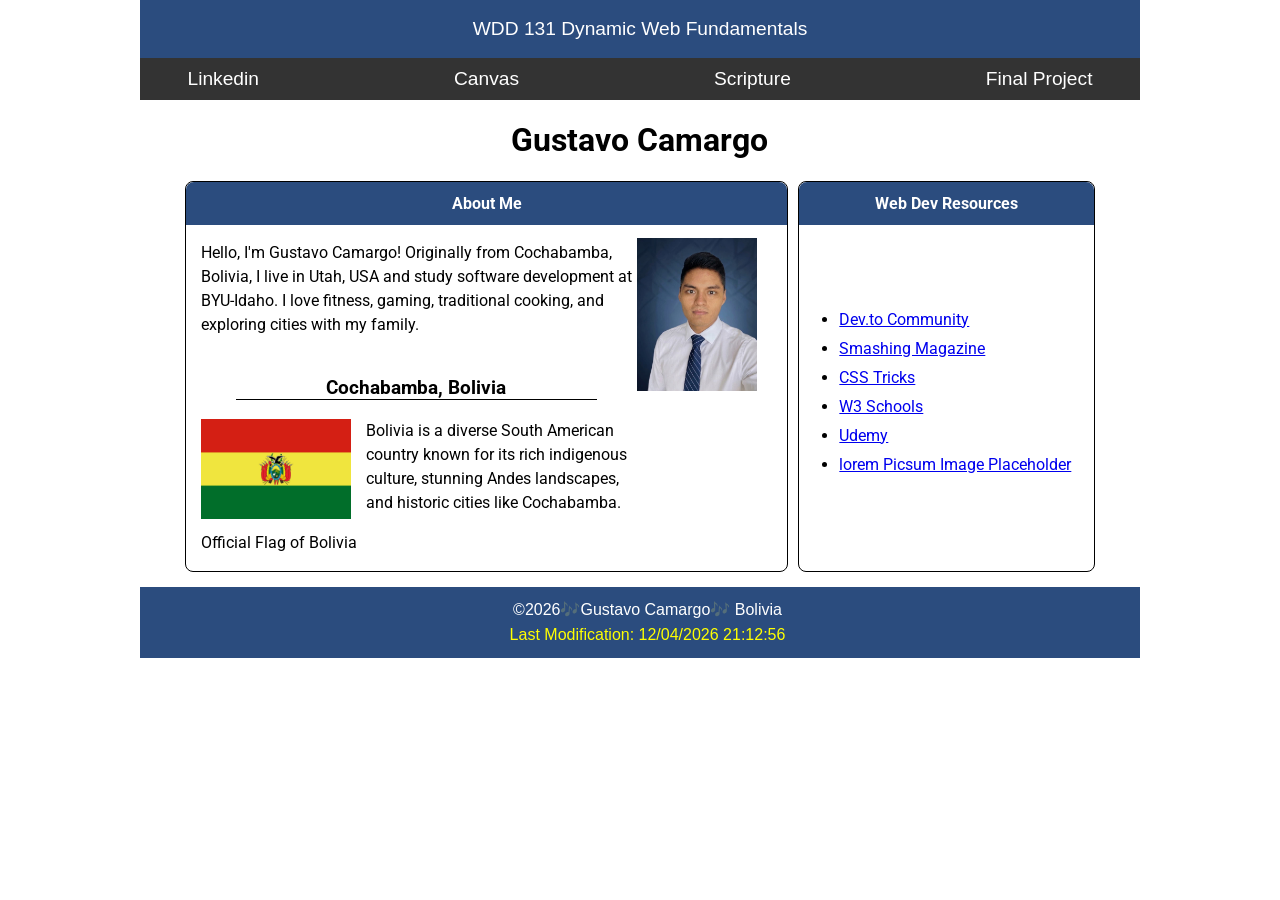
<file: index.html>
<!DOCTYPE html>
<html lang="en">

<head>
    <meta charset="UTF-8">
    <meta name="viewport" content="width=device-width, initial-scale=1.0">
    <title>WDD 131 - Dynamic Web Fundamentals - Gustavo Camargo</title>
    <meta name="description"
        content="Welcome to Gustavo Camargo's home page for BYU-Idaho WDD131 - Dynamic Fundamentals!">
    <meta name="author" content="Gustavo Camargo">
    <link rel="stylesheet" href="styles/base.css">

    <link rel="preconnect" href="https://fonts.googleapis.com">
    <link rel="preconnect" href="https://fonts.gstatic.com" crossorigin>
    <link href="https://fonts.googleapis.com/css2?family=Roboto:ital,wght@0,100..900;1,100..900&display=swap"
        rel="stylesheet">

    <link rel="preconnect" href="https://fonts.googleapis.com">
    <link rel="preconnect" href="https://fonts.gstatic.com" crossorigin>
    <link
        href="https://fonts.googleapis.com/css2?family=Asap+Sharp:ital,wght@0,100..900;1,100..900&family=Roboto:ital,wght@0,100..900;1,100..900&display=swap"
        rel="stylesheet">

    <script src="scripts/getdates.js" defer></script>

</head>

<body>

    <header>
        <span id="course-title">WDD 131 Dynamic Web Fundamentals</span>
        <nav>
            <a href="https://www.linkedin.com/in/gustavo-camargo-b3489542b/">Linkedin</a>
            <a href="https://byupw.instructure.com/">Canvas</a>
            <a href="https://www.churchofjesuschrist.org/study/scriptures/bofm/1-ne/3?lang=eng">Scripture</a>
            <a href="#">Final Project</a>
        </nav>
    </header>

    <main>
        <h1>Gustavo Camargo</h1>
        <section class="card">
            <h2>About Me </h2>
            <img class="profile-pic" src="images/profile-picture.jpg" alt="Gustavo Camargo Profile Picture" width="200">
            <p>Hello, I'm Gustavo Camargo! Originally from Cochabamba, Bolivia, I live in Utah, USA and study software
                development at BYU-Idaho. I love fitness, gaming, traditional cooking, and exploring cities with my
                family.</p>
            <h3>Cochabamba, Bolivia</h3>
            <img class="flag-pic" src="images/flag-bolivia.jpg" alt="Flag of Bolivia" width="200">
            <p class="flag-par">Bolivia is a diverse South American country known for its rich indigenous culture,
                stunning Andes landscapes, and historic cities like Cochabamba. </p>
            <p>Official Flag of Bolivia</p>
        </section>

        <section class="card">
            <h2>Web Dev Resources</h2>
            <ul>
                <li><a href="#">Dev.to Community</a></li>
                <li><a href="#">Smashing Magazine</a></li>
                <li><a href="#">CSS Tricks</a></li>
                <li><a href="#">W3 Schools</a></li>
                <li><a href="#">Udemy</a></li>
                <li><a href="#">lorem Picsum Image Placeholder</a></li>
            </ul>

        </section>
    </main>

    <footer>
        <p>©<span id="currentyear"></span>🎶Gustavo Camargo🎶 Bolivia</p>
        <p id="lastModified"></p>

    </footer>
</body>

</html>
</file>
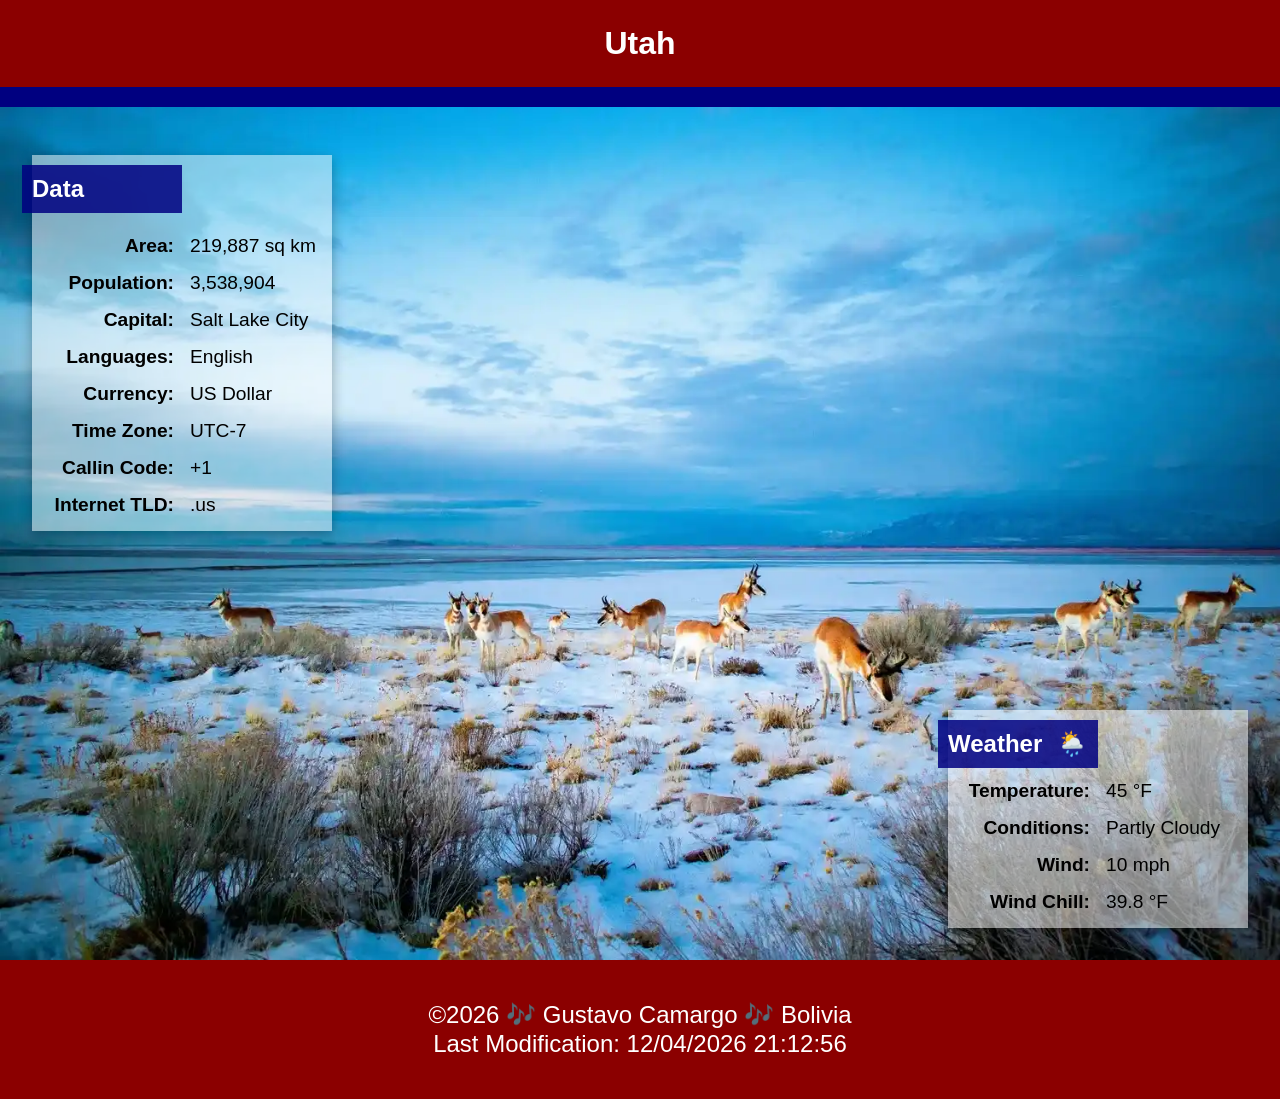
<file: place.html>
<!DOCTYPE html>
<html lang="en">
<head>
    <meta charset="UTF-8">
    <meta name="viewport" content="width=device-width, initial-scale=1.0">
    <title>WDD 131 - Country Page - Gustavo Camargo</title>
    <meta name="description" content="WDD 131 country page featuring geography and weather for Utah">
    <meta name="author" content="Gustavo Camargo ">
    <link rel="stylesheet" href="styles/place.css">
    <link rel="stylesheet" href="styles/place-large.css">
    <script src="scripts/place.js" defer></script>
</head>
<body>
    <header>
        <h1>Utah</h1>
    </header>
    <main>
        <div class="hero-container">
            <picture>
                <source media="(min-width: 780px)" srcset="images/utah-desktop.webp">
                <img src="images/utah-mobile.webp" alt="Scenic view of Utah" width="500" height="750">
            </picture>

            <section class="card data">
                <h2>Data</h2>
                <ul>
                    <li><span class="label">Area:</span> 219,887 sq km</li>
                    <li><span class="label">Population:</span> 3,538,904</li>
                    <li><span class="label">Capital:</span> Salt Lake City</li>
                    <li><span class="label">Languages:</span> English</li>
                    <li><span class="label">Currency:</span> US Dollar</li>
                    <li><span class="label">Time Zone:</span> UTC-7</li>
                    <li><span class="label">Callin Code:</span> +1</li>
                    <li><span class="label">Internet TLD:</span> .us</li>
                </ul>
            </section>

            <section class="card weather">
                <h2 class="weather-heading">Weather</h2>
                <img src="images/weather-hail.svg" alt="weather icon" class="weather-svg" width="80" height="80">
                <ul>
                    <li><span class="label">Temperature:</span> 45 °F </li>
                    <li><span class="label">Conditions:</span> Partly Cloudy</li>
                    <li><span class="label">Wind:</span> 10 mph</li>
                    <li><span class="label">Wind Chill:</span> <span id="windChill"></span></li>
                </ul>
            </section>
        </div>
    </main>

     <footer>
        <p>©<span id="currentyear"></span> 🎶 Gustavo Camargo 🎶 Bolivia</p>
        <p id="lastModified"></p>
    </footer>
</body>
</html>
</file>
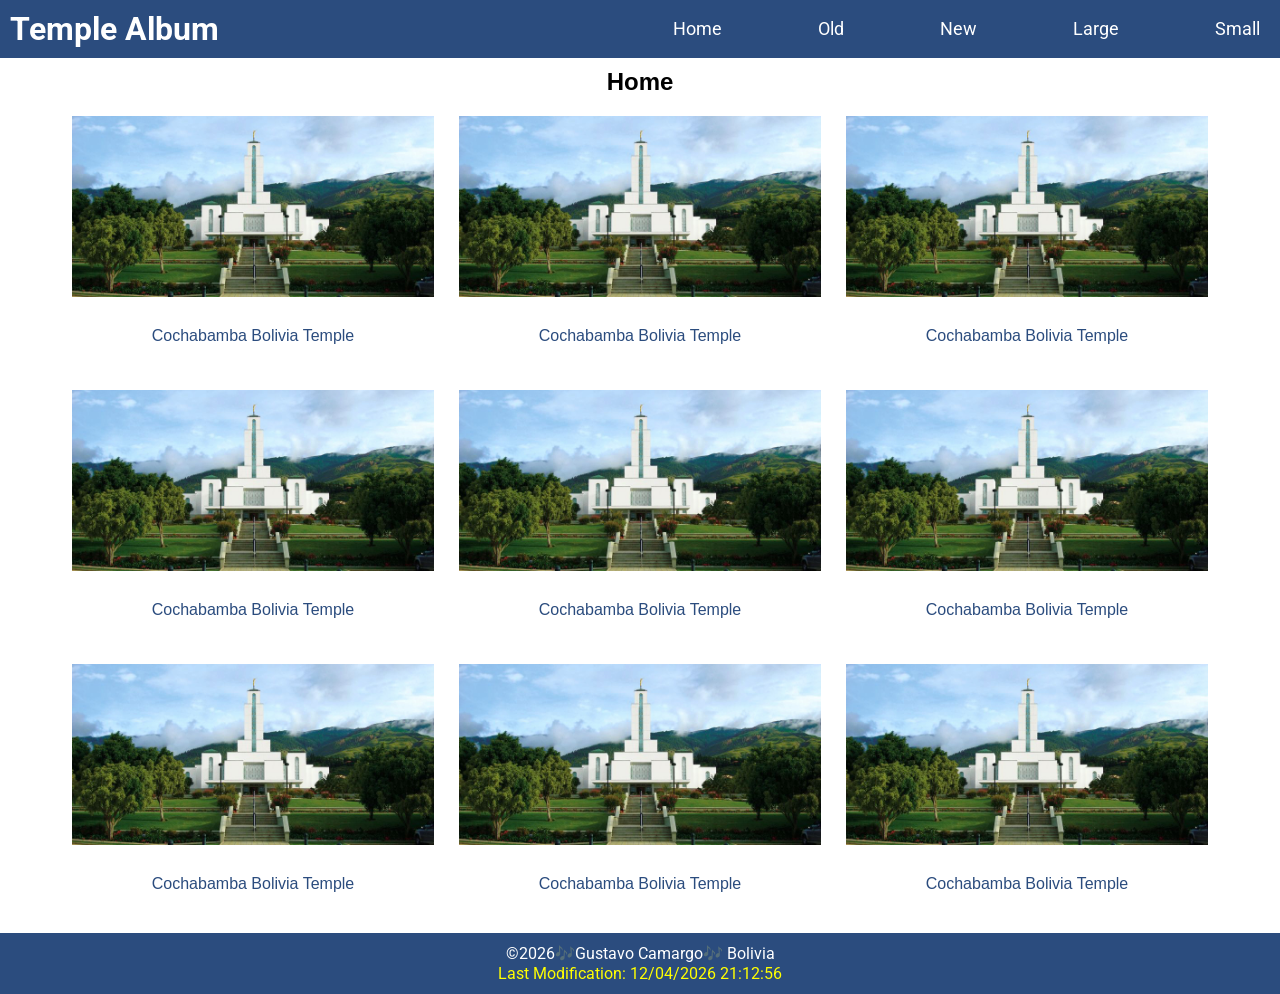
<file: temples.html>
<!DOCTYPE html>
<html lang="en">

<head>
    <meta charset="UTF-8">
    <meta name="viewport" content="width=device-width, initial-scale=1.0">
    <title>Week 02 Picture Album</title>
    <meta name="author" content="Gustavo Camargo">
    <meta name="description"
        content="WDD131 - Temple Picture Album page demonstrating responsive design, a mobile hamburguer menu, and a dynamic photo gallery using HTML, CSS, and JavaScript  ">

    <link rel="stylesheet" href="styles/temples.css">
    <link rel="stylesheet" href="styles/temples-large.css">
    <script src="scripts/temples.js" defer></script>

    <link rel="preconnect" href="https://fonts.googleapis.com">
    <link rel="preconnect" href="https://fonts.gstatic.com" crossorigin>
    <link href="https://fonts.googleapis.com/css2?family=Roboto:ital,wght@0,100..900;1,100..900&display=swap"
        rel="stylesheet">

    <link rel="preconnect" href="https://fonts.googleapis.com">
    <link rel="preconnect" href="https://fonts.gstatic.com" crossorigin>
    <link
        href="https://fonts.googleapis.com/css2?family=Asap+Sharp:ital,wght@0,100..900;1,100..900&family=Roboto:ital,wght@0,100..900;1,100..900&display=swap"
        rel="stylesheet">

</head>

<body>

    <header>
        <h1>Temple Album</h1>
        <button id="menu" title="Menu"></button>
        <nav>
            <a href="#">Home</a>
            <a href="#">Old</a>
            <a href="#">New</a>
            <a href="#">Large</a>
            <a href="#">Small</a>
        </nav>
    </header>

    <main>
        <h2>Home</h2>
        <div>
            <figure>
                <img src="images/cochabamba-bolivia-temple.jpg" alt="Cochabamba Bolivia Temple">
                <figcaption> Cochabamba Bolivia Temple</figcaption>
            </figure>

            <figure>
                <img src="images/cochabamba-bolivia-temple.jpg" alt="Cochabamba Bolivia Temple">
                <figcaption> Cochabamba Bolivia Temple</figcaption>
            </figure>

            <figure>
                <img src="images/cochabamba-bolivia-temple.jpg" alt="Cochabamba Bolivia Temple">
                <figcaption> Cochabamba Bolivia Temple</figcaption>
            </figure>

            <figure>
                <img src="images/cochabamba-bolivia-temple.jpg" alt="Cochabamba Bolivia Temple">
                <figcaption> Cochabamba Bolivia Temple</figcaption>
            </figure>

            <figure>
                <img src="images/cochabamba-bolivia-temple.jpg" alt="Cochabamba Bolivia Temple">
                <figcaption> Cochabamba Bolivia Temple</figcaption>
            </figure>

            <figure>
                <img src="images/cochabamba-bolivia-temple.jpg" alt="Cochabamba Bolivia Temple">
                <figcaption> Cochabamba Bolivia Temple</figcaption>
            </figure>

            <figure>
                <img src="images/cochabamba-bolivia-temple.jpg" alt="Cochabamba Bolivia Temple">
                <figcaption> Cochabamba Bolivia Temple</figcaption>
            </figure>

            <figure>
                <img src="images/cochabamba-bolivia-temple.jpg" alt="Cochabamba Bolivia Temple">
                <figcaption> Cochabamba Bolivia Temple</figcaption>
            </figure>

            <figure>
                <img src="images/cochabamba-bolivia-temple.jpg" alt="Cochabamba Bolivia Temple">
                <figcaption> Cochabamba Bolivia Temple</figcaption>
            </figure>
        </div>


    </main>

    <footer>
        <p>©<span id="currentyear"></span>🎶Gustavo Camargo🎶 Bolivia</p>
        <p id="lastModified"></p>
    </footer>

</body>

</html>
</file>
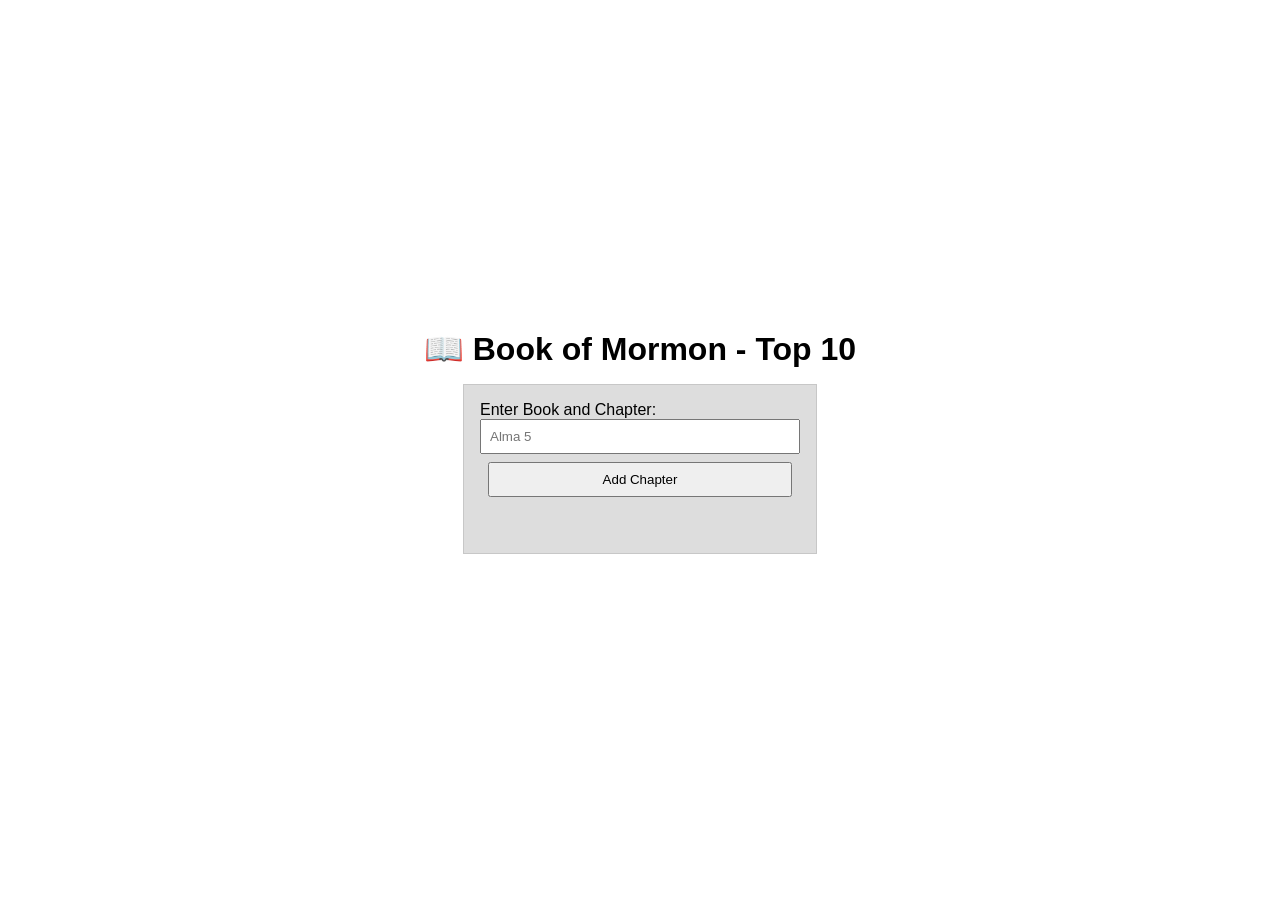
<file: week02/bom.html>
<!DOCTYPE html>
<html lang="en">

<head>
    <meta charset="UTF-8">
    <meta name="viewport" content="width=device-width, initial-scale=1.0">
    <title>Document Object Model</title>
    <link rel="stylesheet" href="styles/bom.css">
    <script src="scripts/bom.js" defer></script>
</head>

<body>
    <h1>📖 Book of Mormon - Top 10</h1>
    <main>
        <label for="favchap">Enter Book and Chapter: </label>
        <input type="text" id="favchap" placeholder="Alma 5">
        <button type="submit">Add Chapter</button>
        <ul id="list"></ul>
    </main>

</body>

</html>
</file>
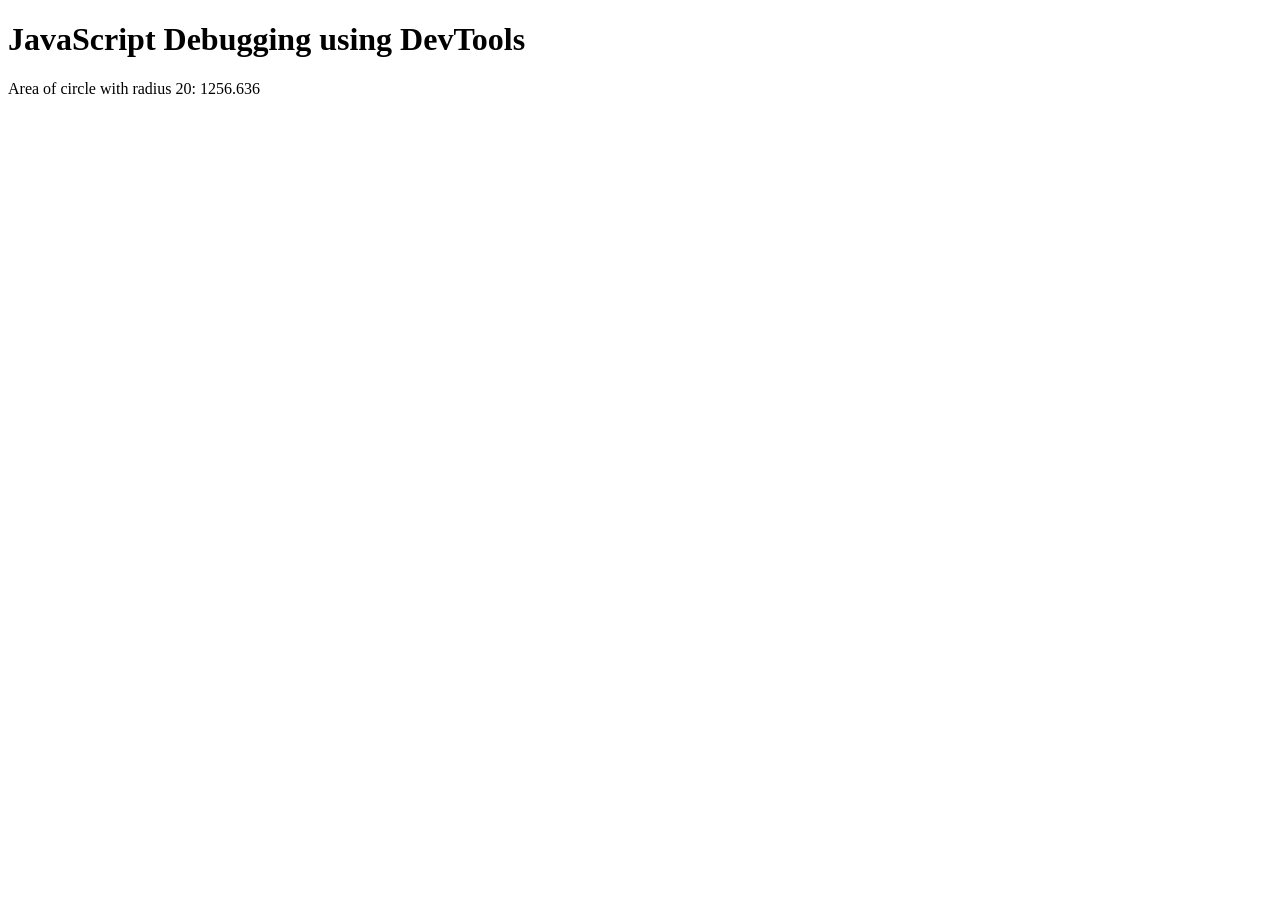
<file: week02/debugging.html>
<!DOCTYPE html>
<html lang="en">
<head>
    <meta charset="UTF-8">
    <meta name="viewport" content="width=device-width, initial-scale=1.0">
    <title>JavaScript Debugging</title>
    <script src="scripts/debugging.js" defer></script>
</head>
<body>
    <h1>JavaScript Debugging using DevTools</h1>
    <p>Area of circle with radius <span id="radius"></span>: <span id="area"></span></p>
    
</body>
</html>
</file>
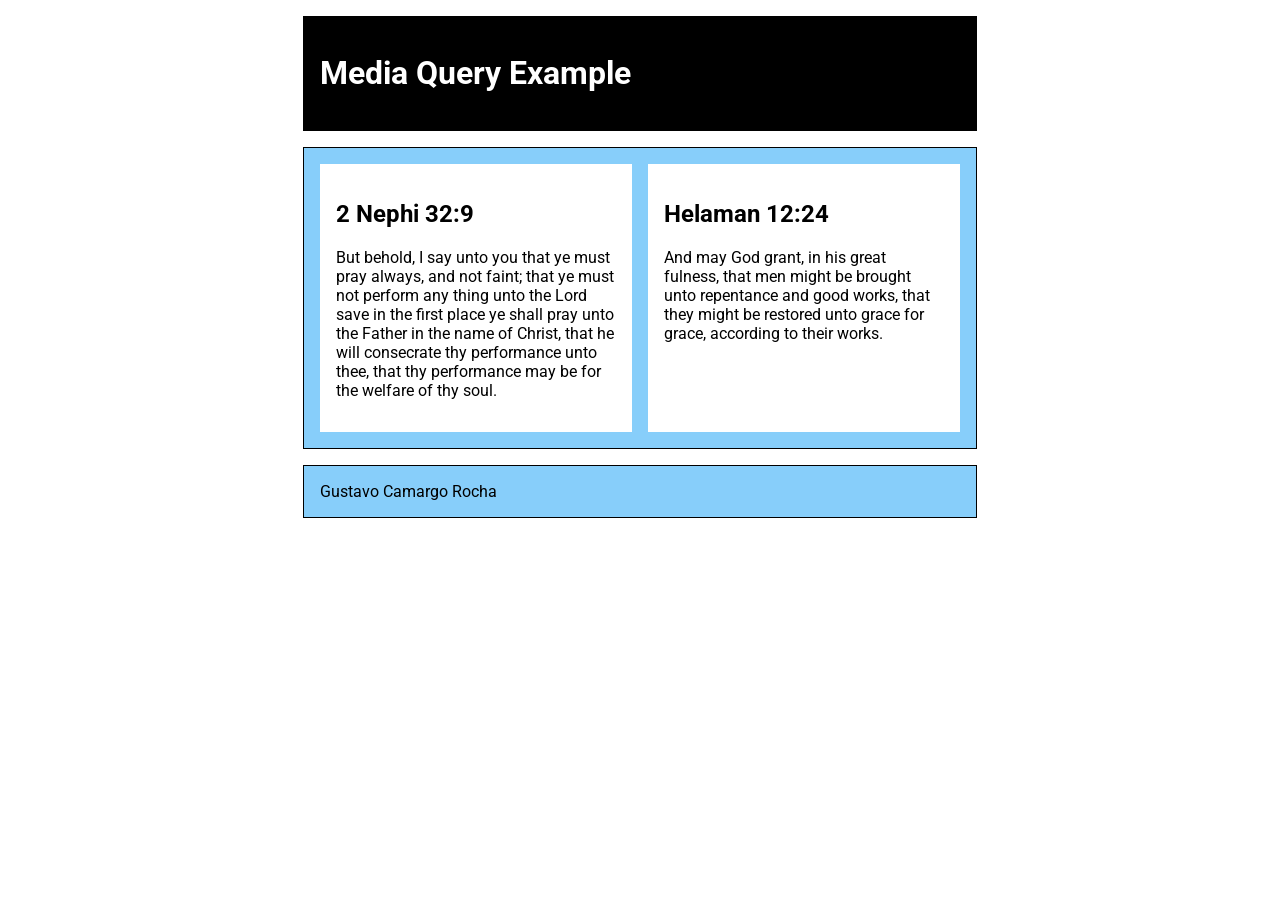
<file: week02/media-query.html>
<!DOCTYPE html>
<html lang="en">

<head>
    <meta charset="UTF-8">
    <meta name="viewport" content="width=device-width, initial-scale=1.0">
    <title>WDD 131 - Media Query Example</title>
    <meta name="description" content="Media query learning activity example page.">
    <meta name="author" content="Gustavo Camargo Rocha">
    <link rel="preconnect" href="https://fonts.googleapis.com">
    <link rel="preconnect" href="https://fonts.gstatic.com" crossorigin>
    <link href="https://fonts.googleapis.com/css2?family=Roboto:ital,wght@0,100..900;1,100..900&display=swap"
        rel="stylesheet">
    <link rel="stylesheet" href="styles/media-query.css">
    <link rel="stylesheet" href="styles/media-query-large.css">
</head>

<body>
    <header>
        <h1>Media Query Example</h1>
    </header>

    <main>
        <section>
            <h2>2 Nephi 32:9</h2>
            <p>But behold, I say unto you that ye must pray always, and not faint; that ye must not perform any thing
                unto the Lord save in the first place ye shall pray unto the Father in the name of Christ, that he will
                consecrate thy performance unto thee, that thy performance may be for the welfare of thy soul.</p>
        </section>
        <section>
            <h2>Helaman 12:24</h2>
            <p>And may God grant, in his great fulness, that men might be brought unto repentance and good works, that
                they might be restored unto grace for grace, according to their works.</p>
        </section>
    </main>

    <footer>
        Gustavo Camargo Rocha
    </footer>

</body>

</html>
</file>
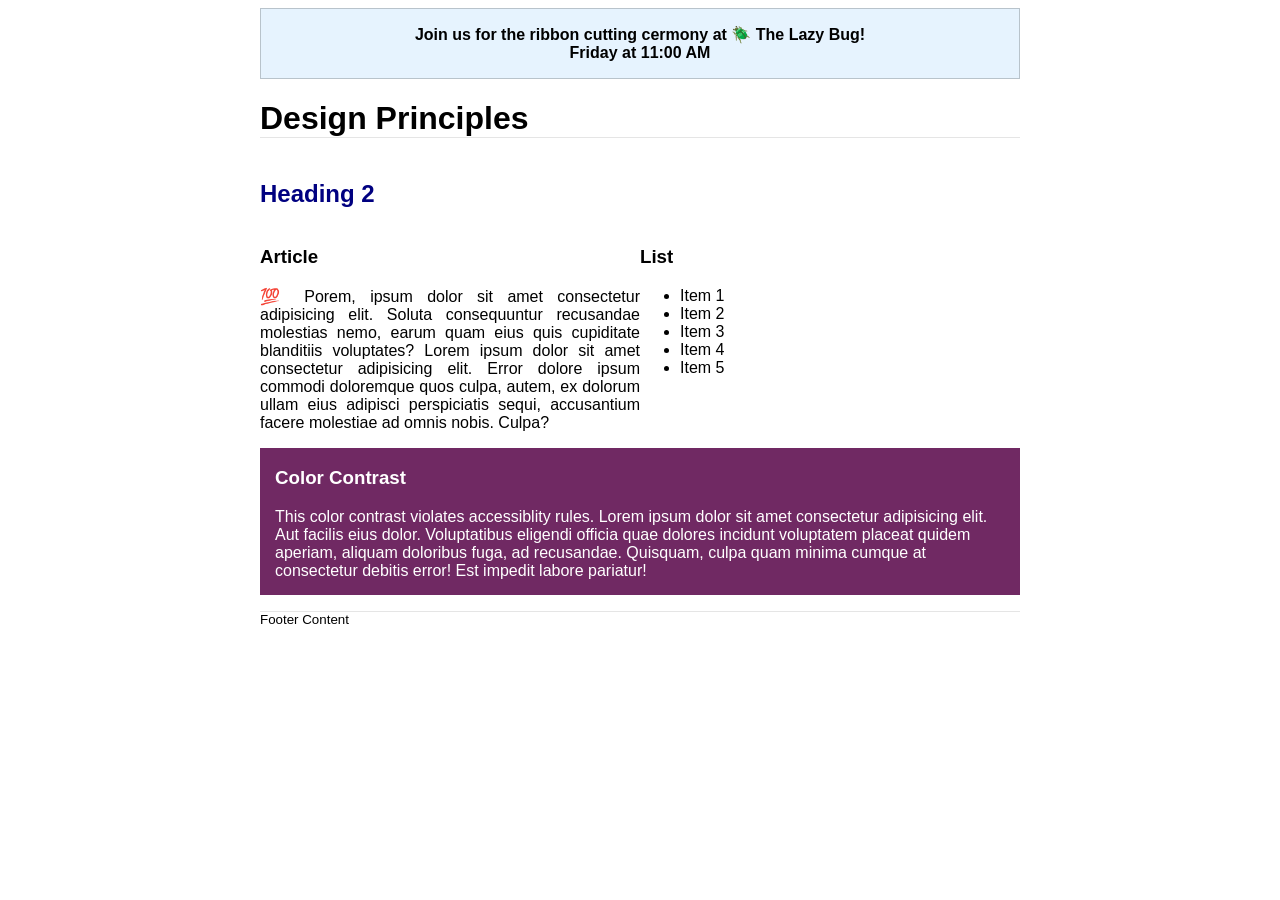
<file: week03/design.html>
<!DOCTYPE html>
<html lang="en">

<head>
    <meta charset="UTF-8">
    <meta name="viewport" content="width=device-width, initial-scale=1.0">
    <title>Document</title>
    <link rel="stylesheet" href="styles/design.css">
</head>

<body>
    <header>
        <div class="banner">Join us for the ribbon cutting cermony at 🪲 The Lazy Bug!<br>Friday at 11:00 AM</div>
        <h1>Design Principles</h1>
    </header>
    <main>
        <h2>Heading 2</h2>
        <section>
            <h3>Article</h3>
            <article>
                <p>💯 Porem, ipsum dolor sit amet consectetur adipisicing elit. Soluta consequuntur recusandae molestias
                    nemo, earum quam eius quis cupiditate blanditiis voluptates? Lorem ipsum dolor sit amet consectetur
                    adipisicing elit. Error dolore ipsum commodi doloremque quos culpa, autem, ex dolorum ullam eius
                    adipisci perspiciatis sequi, accusantium facere molestiae ad omnis nobis. Culpa?</p>
            </article>
        </section>
        <section>
            <h3>List</h3>
            <ul>
                <li>Item 1</li>
                <li>Item 2</li>
                <li>Item 3</li>
                <li>Item 4</li>
                <li>Item 5</li>
            </ul>
        </section>
        <div class="callout">
            <h3>Color Contrast</h3>
            <p>This color contrast violates accessiblity rules. Lorem ipsum dolor sit amet consectetur adipisicing elit.
                Aut facilis eius dolor. Voluptatibus eligendi officia quae dolores incidunt voluptatem placeat quidem
                aperiam, aliquam doloribus fuga, ad recusandae. Quisquam, culpa quam minima cumque at consectetur
                debitis error! Est impedit labore pariatur!</p>
        </div>
    </main>
    <footer>
        Footer Content
    </footer>






</body>

</html>
</file>
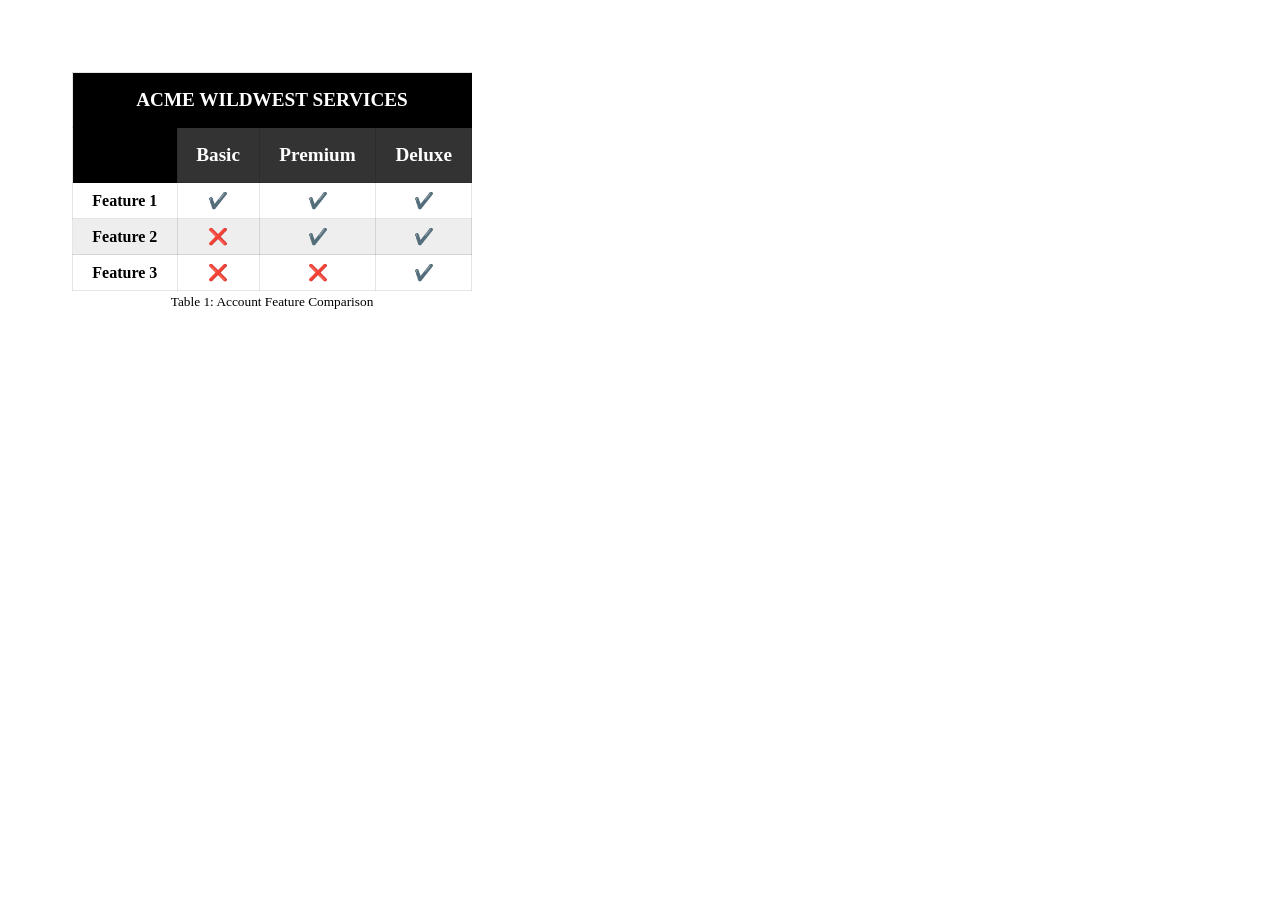
<file: week04/html-tables.html>
<!DOCTYPE html>
<html lang="en">

<head>
    <title>Pricing Table</title>
    <link rel="stylesheet" href="styles/html-tables.css">
</head>

<body>

</body>

</html>
<table>
    <thead>
        <tr>
            <th colspan="4">ACME WILDWEST SERVICES</th>
        </tr>
        <tr>
            <td class="blank"></td>
            <th>Basic</th>
            <th>Premium</th>
            <th>Deluxe</th>
        </tr>
    </thead>
    <tbody>
        <tr>
            <th>Feature 1</th>
            <td>✔️</td>
            <td>✔️</td>
            <td>✔️</td>
        </tr>
        <tr>
            <th>Feature 2</th>
            <td>❌</td>
            <td>✔️</td>
            <td>✔️</td>
        </tr>
        <tr>
            <th>Feature 3</th>
            <td>❌</td>
            <td>❌</td>
            <td>✔️</td>
        </tr>
    </tbody>

    <caption>Table 1: Account Feature Comparison</caption>




</table>
</file>
<file: styles/base.css>
:root {
    --font1: "Asap Sharp", sans-serif;
    --font2: "Roboto", sans-serif;

}

body {
    max-width: 1000px;
    margin: 0px auto;
    font-family: var(--font2);
}

header {
    background-color: #2b4c7e;
    color: white;
    font-size: 1.2rem;
    font-family: var(--font1);
}

header span {
    display: block;
    text-align: center;
    padding: 18px 0;
}

nav {
    display: flex;
    justify-content: space-around;
    background-color: #333333;
    padding: 10px 0;
    gap: 100px;
}

nav a {
    color: white;
    text-decoration: none;
}

nav a:hover {
    text-decoration: underline;
    color: gold;
}

h1 {
    grid-column: 1 / span 2;
    text-align: center;
}


main {
    display: grid;
    grid-template-columns: 2fr 1fr;
    padding: 0px 40px;
}


.card {
    text-align: center;
    border: 1px solid black;
    margin: 5px;
    border-radius: 0.5rem;
    margin-top: 0;
}

.card h2 {
    background-color: #2b4c7e;
    color: white;
    margin-top: 0;
    padding: 12px;
    font-size: 1em;
    border-top-left-radius: 0.5rem;
    border-top-right-radius: 0.5rem;
}

ul {
    text-align: left;
    margin-top: 85px;

}

ul li {
    margin-bottom: 10px;
}

.profile-pic {
    float: right;
    height: auto;
    width: 120px;
    padding: 0px 30px 0 5px;
}



.flag-pic {
    float: left;
    width: 150px;
    padding: 0 15px;
}

p {
    text-align: left;
    padding-left: 15px;
    line-height: 1.5rem;
}

.flag-par {
    margin: auto;
    width: 50%;
}

h3 {
    border-bottom: 1px solid black;
    width: 60%;
    margin-top: 40px;
    margin-left: 50px;
}

footer {
    background-color: #2b4c7e;
    padding: 10px;
    font-family: var(--font1);
    margin-top: 10px;
}

footer p {
    text-align: center;
    color: white;
    margin: 1px 0;
}

#lastModified {
    color: yellow;
}
</file>
<file: styles/place.css>
:root {
  --font1: "Asap Sharp", sans-serif;
  --font2: "Roboto", sans-serif;
  --background-color: rgba(139, 0, 0, 1);
  --primary-color: rgba(255, 255, 255, 1);
  --secondary-color: rgba(0, 0, 128, 1);
  --secondary-color-transparent: rgba(0, 0, 128, 0.85);
  --third-color: rgba(0, 0, 0, 0.3);
  --fourth-color-transparent: rgba(255, 255, 255, 0.50);
}



* {
    box-sizing: border-box;
    margin: 0;
    padding: 0;
}

header {
    background-color: var(--background-color);
    border-bottom: 20px solid var(--secondary-color);
}

h1 {
    font-family: var(--font1);
    color: var(--primary-color);
    text-align: center;
    padding: 25px 0;

}

main {
    font-family: var(--font2);
}

picture img {
    width: 100%;
    height: auto;
    display: block;
    border-bottom: 10px solid var(--secondary-color);
}

section {
    text-align: center;
}

h2 {
    font-family: var(--font1);
    margin: 30px 0px;
}

ul li {
    font-size: 1.2rem;
    margin-bottom: 15px;
}

.card.weather img {
    margin-bottom: 20px;

}

.card ul {
    list-style: none;

}

.card li {
    display: grid;
    grid-template-columns: 1fr 1fr;
    text-align: left;
    gap: 1rem;
}

.label {
    text-align: right;
    font-weight: bold;
}


footer {
    background-color: var(--background-color);
    padding: 40px;
    font-family: var(--font1);
    margin-top: 10px;
}

footer p {
    text-align: center;
    color: var(--primary-color);
    margin: 1px 0;
    font-size: 1.5rem;
}

#lastModified {
    color: var(--primary-color);
}
</file>
<file: styles/place-large.css>
@media (min-width: 780px) {

    .weather-svg {
        display: none;
    }

    .weather-heading::after {
        content: " 🌦️";
        margin-left: 0.5rem;

    }

    .hero-container {
        position: relative;
    }


    .card {
        position: absolute;
        background-color: var(--fourth-color-transparent);
        width: 300px;
        box-shadow: 0 4px 12px var(--third-color);
    }

    .card.data {
        top: 3rem;
        left: 2rem;
        padding-top: 80px;

    }

    .card.weather {
        bottom: 2rem;
        right: 2rem;
        padding-top: 70px;

    }

    .card h2 {
        position: absolute;
        color: var(--primary-color);
        background-color: var(--secondary-color-transparent);
        width: 160px;
        text-align: left;
    }

    
    .card.data h2,
    .card.weather h2 {
        top: 0px;
        right: 150px;
        padding: 10px;
        margin-top: 10px;
    }


    picture img {
        border-bottom: none;
    }

    footer {
        margin-top: 0;

    }


}
</file>
<file: styles/temples.css>
:root {
    --font1: "Asap Sharp", sans-serif;
    --font2: "Roboto", sans-serif;

}

*  {
    box-sizing: border-box;
    margin: 0;
    padding: 0;
}

header {
    display: flex;
    justify-content: space-between;
    font-size: 1rem;
    background-color: #2b4c7e;
    padding: 10px;
    color: white;
    flex-wrap: wrap;
    font-family: var(--font2);
    
    
    
    

}



nav {
    display: none;
}

#menu {
    background: none;
    border: none;
    font-size: 2rem;
    color: white;
    position: absolute;
    top: 7px;
    right: 25px;
    cursor: pointer;
    
    
    
    
    
   
}

#menu.open {
    margin-top: 10px;
    
}

#menu::before {
    content: "☰";
}

#menu.open::before {
    content: "❌";


}

nav.open {
    display: flex;
    flex-direction: column;
    align-items: center;
    gap: 20px;
    padding-left: 15px;
    width: 100%;
    justify-content: center;
    
}


nav a {
    text-align: center;
    color: white;
    text-decoration: none;
    font-size: 1.1rem;
}

nav a:hover {
    text-decoration: underline;
    color: gold;
}

h1 {
    text-align: center;
    align-self: center;
}

h1.open {
    display: none;
}

main {
    display: grid;
    grid-template-columns: 1fr;
    max-width: 500px;
    margin: 0 auto;
    padding: 0 2rem;
    justify-items: center;
    gap: 10px;
    font-family: var(--font1);
    
}

h2 {
    padding: 10px 0;
}

img:hover {
	box-shadow: 0 0 50px #333;
    
}

img {
    max-width: 400px;
    width: 100%;
    height: auto;
    
    
    
}

figcaption {
    text-align: center;
    color: #2b4c7e;
    margin-top: 30px;
    margin-bottom: 20px;
}

footer {
    background-color: #2b4c7e;
    padding: 10px;
    font-family: var(--font2);
    margin-top: 20px;
}

footer p {
    text-align: center;
    color: white;
    margin: 1px 0;

}

#lastModified {
    color: yellow;
}
</file>
<file: styles/temples-large.css>
@media (min-width: 600px) {

    

    #menu {
        display: none;
    }

    nav {
        display: flex;
        justify-content: space-around;
        align-items: center;
        width: 55%;
        padding-right: 10px;
    }

    nav a {
        margin-left: auto;
    }

    main {
        display: flex;
        flex-direction: column; 
        align-items: center;
        width: 100%;
        max-width: 1200px;
        margin: 0 auto;
    }

    main h1 {
        text-align: center;
        margin-bottom: 25px;
        font-size: 2rem;
        width: 100%;
        display: block;
    }

    div {
        display: grid;
        grid-template-columns: repeat(auto-fit, minmax(290px, 1fr));
        gap: 25px;
        width: 100%;
    }

    figure {
        display: flex;
        flex-direction: column;
        align-items: center;
        width: 100%;
        margin: 0;
    }

    img {
        width: 100%;
        max-width: 400px;
        height: auto;
        border: 0px 300px;
    }



}
</file>
<file: week02/styles/bom.css>
* {
	margin: 0;
	padding: 0;
}

body {
	height: 100vh;
	display: flex;
	flex-direction: column;
	align-items: center;
	justify-content: center;
	font-family: Acme, Arial, sans-serif;
}

h1 {
	font-size: 1.5rem;
}

main {
	margin: 1rem auto;
	border: 1px solid rgb(0 0 0 / 0.1);
	padding: 1rem;
	background-color: #ddd;
	display: flex;
	flex-direction: column;
}

input,
button {
	padding: 0.5rem;
}

button {
	margin: 0.5rem;
}

.delete {
	width: fit-content;
}

.input {
	display: flex;
	gap: 1rem;
}

.list {
	padding: 0.5rem;
}

ul {
	margin: 1rem;
	list-style: none;
}

li {
	display: flex;
	align-items: center;
	justify-content: space-between;
}

@media only screen and (min-width: 32.5em) {
	h1 {
		font-size: 2rem;
	}

	main {
		width: 320px;
	}
}
</file>
<file: week02/styles/media-query.css>
body {
    font-family: 'roboto', sans-serif;
}


header,
main,
footer {
    max-width: 640px;
    margin: 1rem auto;
    border: 1px solid black;
    padding: 1rem;
    background-color: lightskyblue;

}

main {
    display: grid;
    grid-template-columns: 1fr;
    gap: 1rem;
}

section {
    padding: 1rem;
    background-color: white;
}
</file>
<file: week02/styles/media-query-large.css>
@media screen and (min-width: 500px) {
    header {
        background-color: black;
        color: white;
    }

    main {
        grid-template-columns: 1fr 1fr;
    }
}
</file>
<file: week03/styles/design.css>
body {
    font-family: Roboto, helvetica, sans-serif;
}

header,
main,
footer {
    max-width: 760px;
    margin: 0 auto;
}

marquee {
    padding: 1rem;
    background-color: #eee;
}

h1 {
    border-bottom: 1px solid rgba(0, 0, 0, 0.1);
}

main {
    display: grid;
    grid-template-columns: 1fr 1fr;
}

h2 {
    color: navy;
    text-align: left;
    grid-column: 1 / span 2;

}

article p {
    text-align: justify;
    margin-left: ;
}

.callout {
    color: #ffffff;
    background-color: #702963;
    grid-column: 1 / 3;

}

.callout h3 {
    margin-left: 15px;
}


.callout p {
    margin: 15px;
}

footer {
    margin-top: 1rem;
    border-top: 1px solid rgba(0, 0, 0, 0.1);
    font-size: smaller;
    text-align: left;
}


.banner {
    border: 1px solid rgb(0 0 0 / 0.2);
    padding: 1rem;
    background-color: rgb(230 243 254 / 1);
    font-weight: 700;
    word-break: break-word;
    text-align: center;
}
</file>
<file: week04/styles/html-tables.css>
body {
    padding: 5%;
}

table {
    width: 400px;
    border: 1px solid rgba(0, 0, 0, 0.1);
    border-collapse: collapse;

    caption {
        caption-side: bottom;
        font-size: smaller;
        padding: 0.2rem;
    }

    th,
    td {
        padding: 0.5em 1rem;
        border: 1px solid rgba(0, 0, 0, 0.1);
        white-space: pre;
    }

    thead th,
    tbody td {
        text-align: center;
    }

    thead {
        color: #fff;
        background: #000;

        th {
            padding: 1rem;
            font-size: larger;
        }

        tr:nth-last-child(1) {
            background-color: #333;
        }
    }

    tbody tr:nth-child(even) {
        background-color: #eee;
    }
}

.blank {
    background-color: #000;
}
</file>
